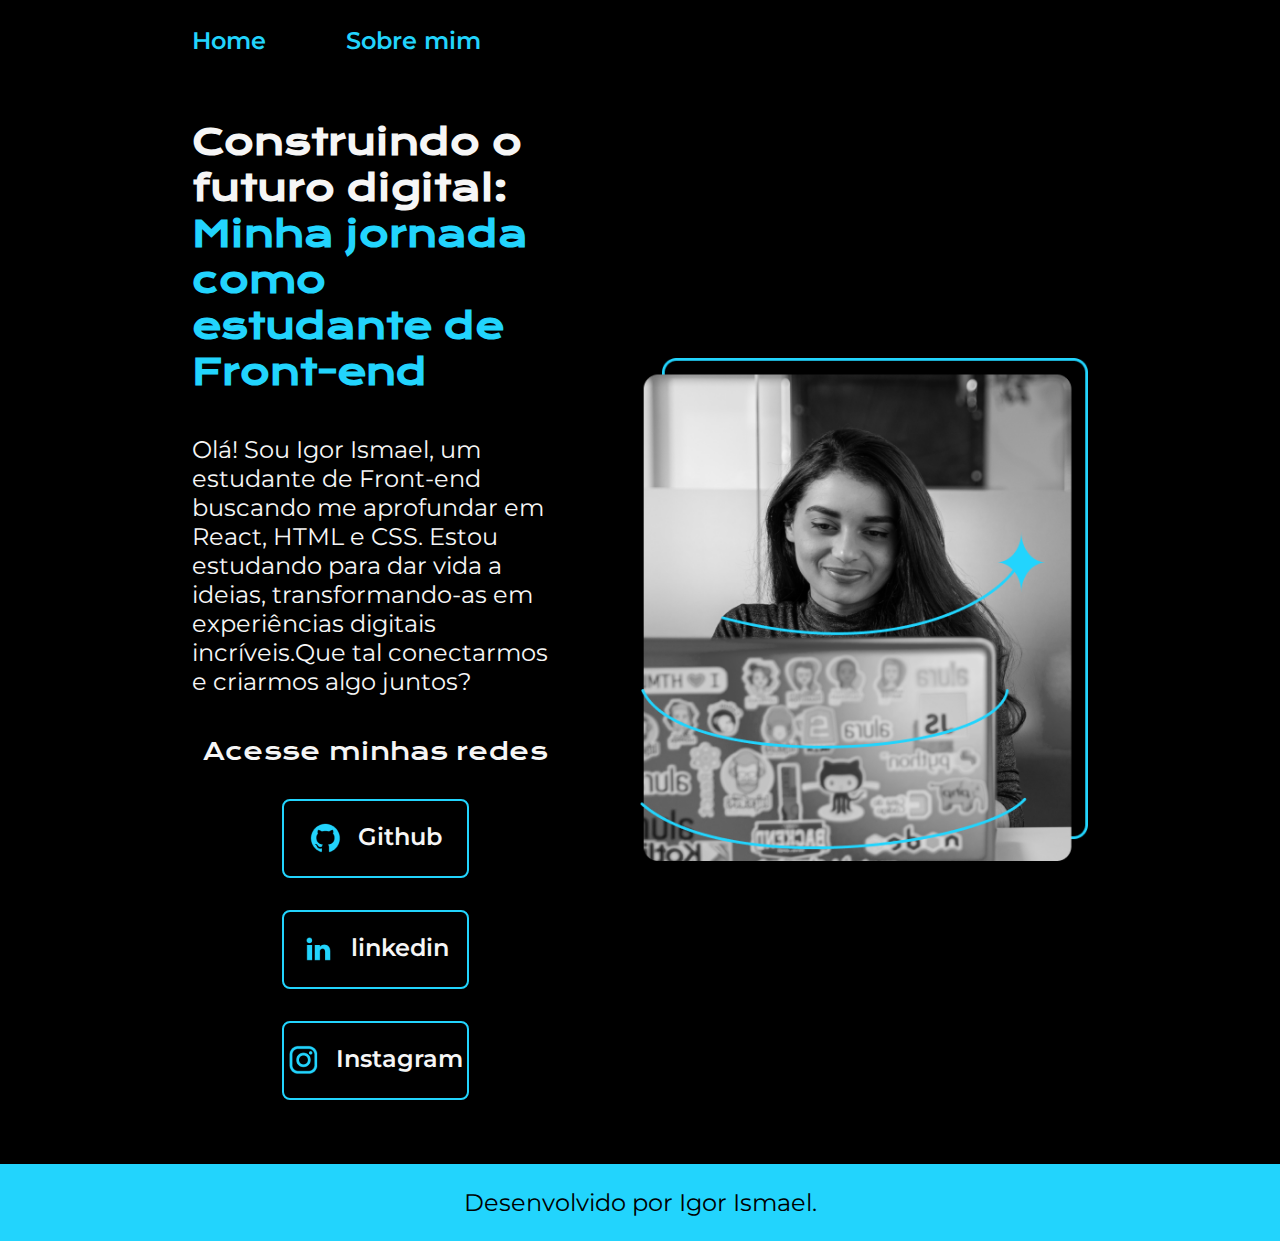
<file: index.html>
<!DOCTYPE html>
<html lang="pt-br">

<head>
    <meta charset="UTF-8">
    <meta http-equiv="X-UA-Compatible" content="IE=edge">
    <meta name="viewport" content="width=device-width, initial-scale=1.0">
    <title>Portifolio</title>
    <link rel="stylesheet" href="./styles/style.css">
</head>

<body>
    <header class="cabecalho">
        <nav class="cabecalho__menu">
            <a class="cabecalho__menu__link" href="index.html">Home</a>
            <a class="cabecalho__menu__link" href="about.html">Sobre mim</a>
        </nav>
    </header>
    <main class="apresentacao">
        <section class="apresentacao__conteudo">
            <h1 class="apresentacao__conteudo__titulo">
            Construindo o futuro digital: <strong class="titulo-destaque">Minha jornada como estudante de Front-end</strong>
            </h1>
            <p class="apresentacao__conteudo__texto">Olá! Sou Igor Ismael, um estudante de Front-end buscando me aprofundar em React, HTML e CSS. Estou estudando para dar vida a ideias, transformando-as em
            experiências digitais incríveis.Que tal conectarmos e criarmos algo juntos?</p>
            <div class="apresentacao__links">
                <h2 class="apresentacao__links__subtitulo">Acesse minhas redes</h2>
                <a class="apresentacao__links__navegacao" href="https://github.com/IgorIsmael2" target="_blank">
                    <img src="./assets/github.png">
                    Github
                </a>
                <a class="apresentacao__links__navegacao" href="https://www.linkedin.com/in/igor-ismael-1477a3324/" target="_blank">
                    <img src="./assets/linkedin.png">
                    linkedin
                </a>
                <a class="apresentacao__links__navegacao" href="https://www.instagram.com/igor_ismaell22/" target="_blank">
                    <img src="assets/instagram.png">
                    Instagram
                </a>
            </div>
        </section>
        <img class="apresentacao__imagem" src="./assets/foto.png" alt="Foto de uma mulher programando">
    </main>
    <footer class="rodape">
        <p>Desenvolvido por Igor Ismael.</p>
    </footer>
</body>

</html>
</file>
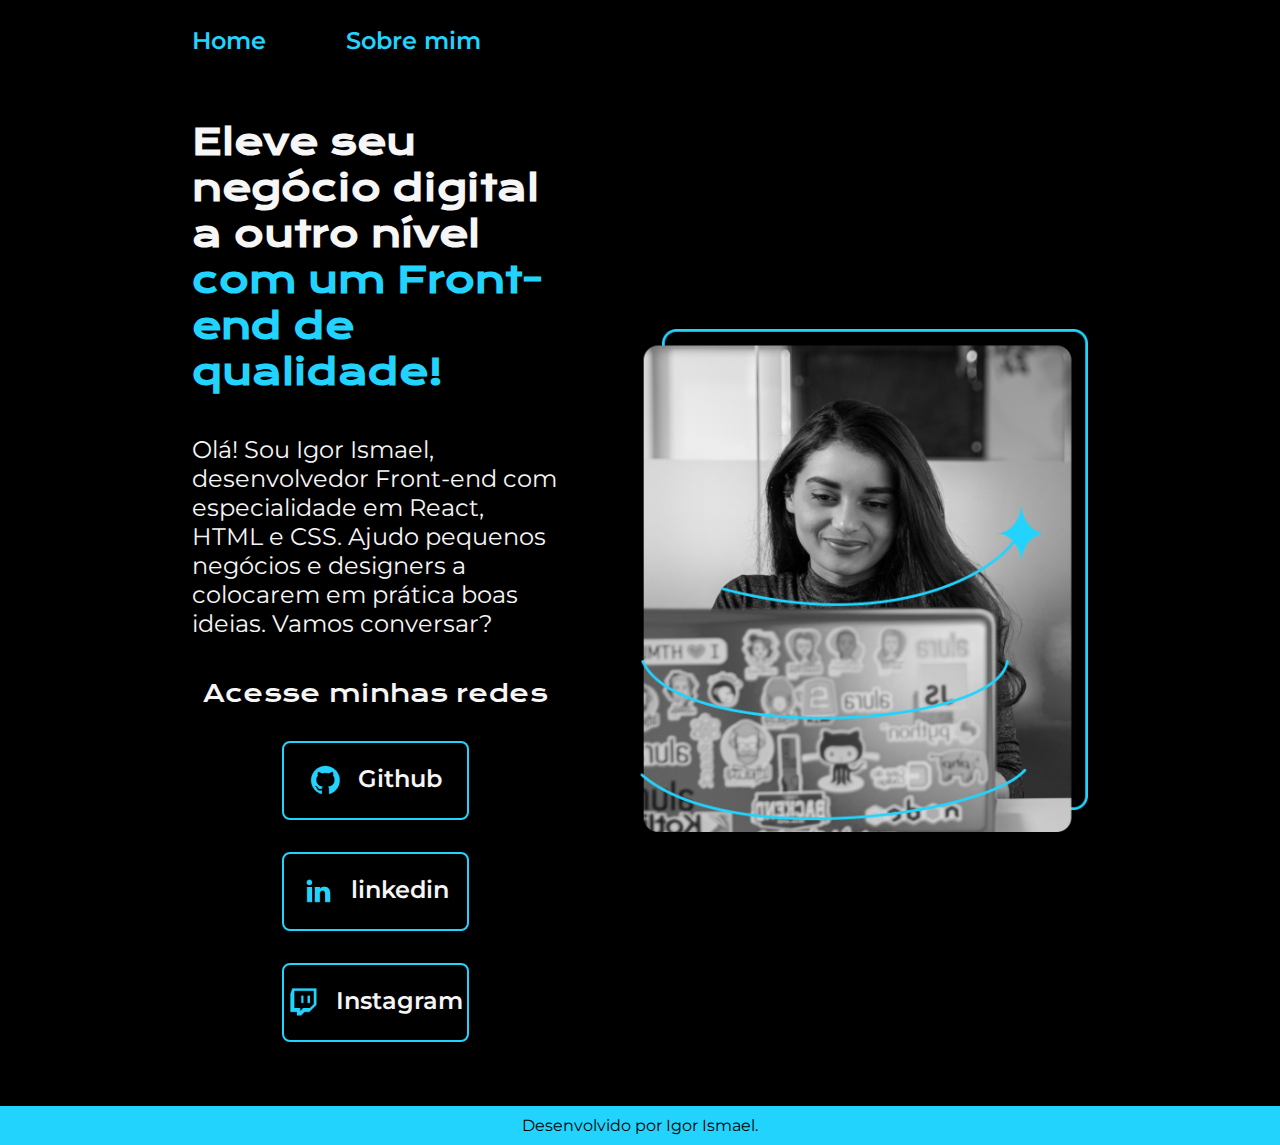
<file: portifolio/index.html>
<!DOCTYPE html>
<html lang="pt-br">

<head>
    <meta charset="UTF-8">
    <meta http-equiv="X-UA-Compatible" content="IE=edge">
    <meta name="viewport" content="width=device-width, initial-scale=1.0">
    <title>Portifolio</title>
    <link rel="stylesheet" href="./styles/style.css">
</head>

<body>
    <header class="cabecalho">
        <nav class="cabecalho__menu">
            <a class="cabecalho__menu__link" href="index.html">Home</a>
            <a class="cabecalho__menu__link" href="about.html">Sobre mim</a>
        </nav>
    </header>
    <main class="apresentacao">
        <section class="apresentacao__conteudo">
            <h1 class="apresentacao__conteudo__titulo">Eleve seu negócio digital a outro nível <strong 
            class="titulo-destaque">com um Front-end de qualidade!
            </strong></h1>
            <p class="apresentacao__conteudo__texto">Olá! Sou Igor Ismael, desenvolvedor
            Front-end com especialidade em React, HTML e
            CSS. Ajudo pequenos negócios e designers a
            colocarem em prática boas ideias. Vamos
            conversar?</p>
            <div class="apresentacao__links">
                <h2 class="apresentacao__links__subtitulo">Acesse minhas redes</h2>
                <a class="apresentacao__links__navegacao" href="https://github.com/IgorIsmael2">
                    <img src="./assets/github.png">
                    Github
                </a>
                <a class="apresentacao__links__navegacao" href="https://www.linkedin.com/in/igor-ismael-1477a3324/">
                    <img src="./assets/linkedin.png">
                    linkedin
                </a>
                <a class="apresentacao__links__navegacao" href="https://www.instagram.com/igor_ismaell22/">
                    <img src="./assets/twitch.png">
                    Instagram
                </a>
            </div>
        </section>
        <img class="apresentacao__imagem" src="./assets/foto.png" alt="Foto de uma mulher programando">
    </main>
    <footer class="rodape">
        <p>Desenvolvido por Igor Ismael.</p>
    </footer>
</body>

</html>
</file>
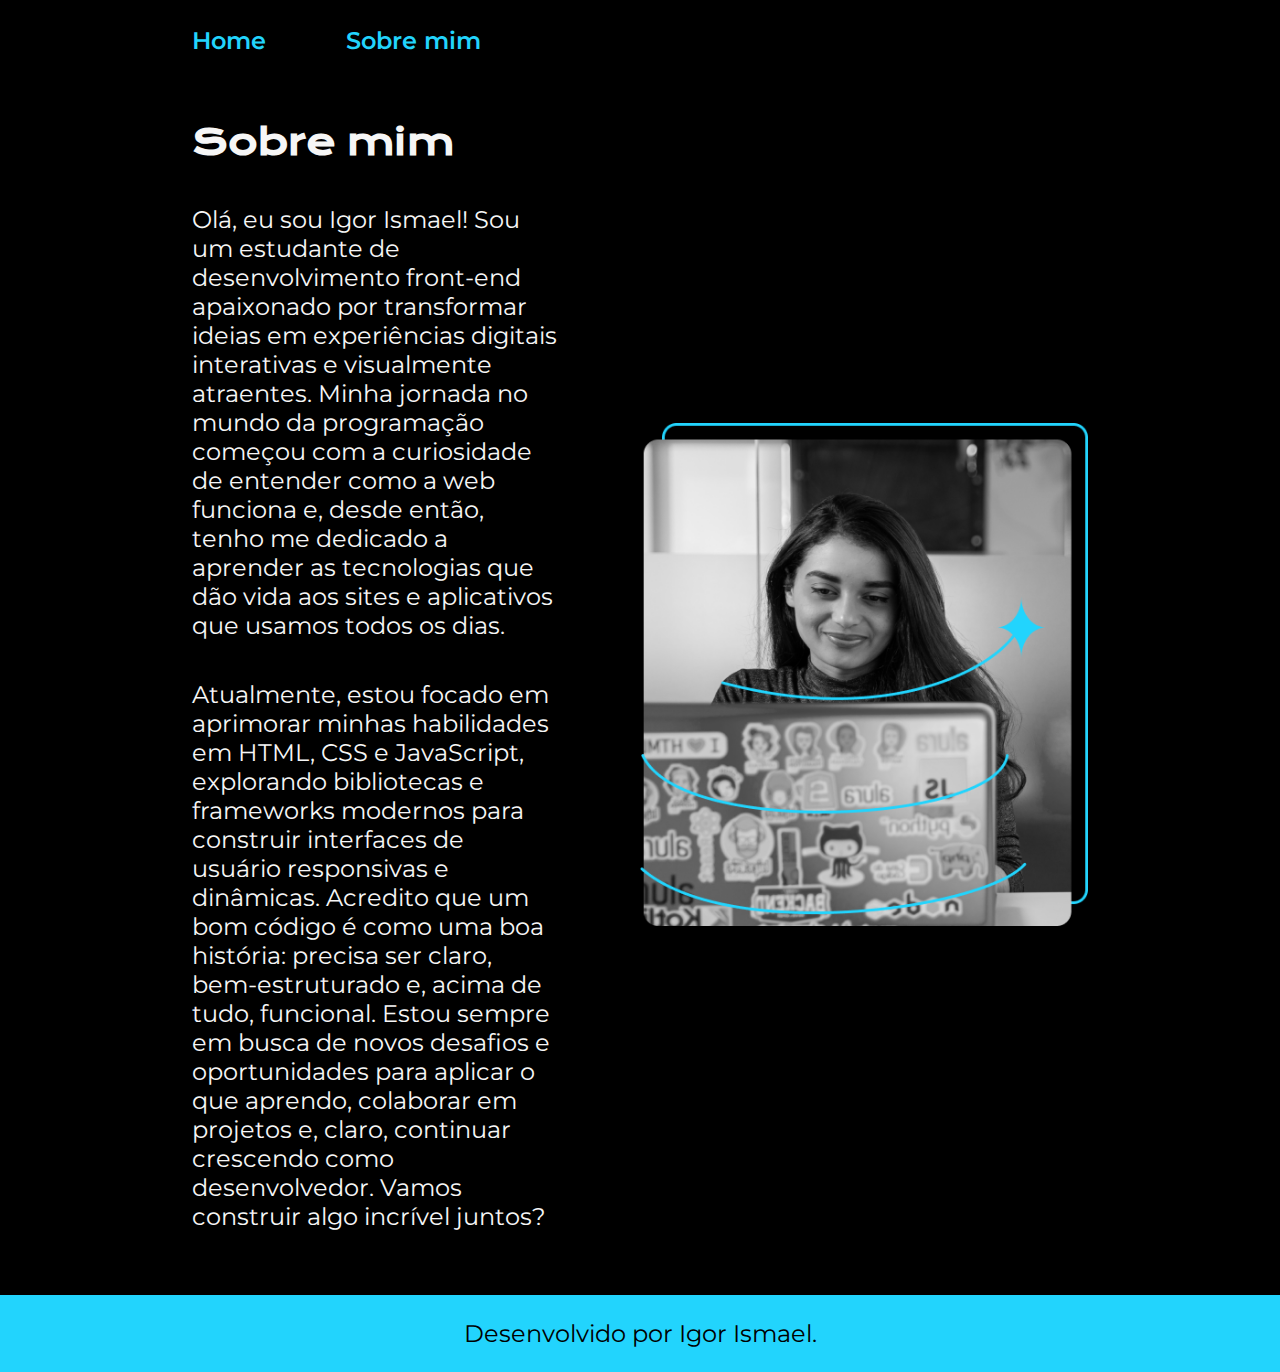
<file: about.html>
<!DOCTYPE html>
<html lang="pt-br">

<head>
    <meta charset="UTF-8">
    <meta http-equiv="X-UA-Compatible" content="IE=edge">
    <meta name="viewport" content="width=device-width, initial-scale=1.0">
    <title>Sobre mim</title>
    <link rel="stylesheet" href="./styles/style.css">
</head>

<body>
    <header class="cabecalho">
        <nav class="cabecalho__menu">
            <a class="cabecalho__menu__link" href="index.html">Home</a>
            <a class="cabecalho__menu__link" href="about.html">Sobre mim</a>
        </nav>
    </header>

    <main class="apresentacao">
        <section class="apresentacao__conteudo">
            <h1 class="apresentacao__conteudo__titulo">Sobre mim</h1>
            <p class="apresentacao__conteudo__texto">Olá, eu sou  Igor Ismael!
Sou um estudante de desenvolvimento front-end apaixonado por transformar ideias em experiências digitais interativas e visualmente atraentes. Minha jornada no mundo da programação começou com a curiosidade de entender como a web funciona e, desde então, tenho me dedicado a aprender as tecnologias que dão vida aos sites e aplicativos que usamos todos os dias.

<p class="apresentacao__conteudo__texto">
    Atualmente, estou focado em aprimorar minhas habilidades em HTML, CSS e JavaScript, explorando bibliotecas e frameworks modernos para construir interfaces de usuário responsivas e dinâmicas.
    
    Acredito que um bom código é como uma boa história: precisa ser claro, bem-estruturado e, acima de tudo, funcional. Estou sempre em busca de novos desafios e oportunidades para aplicar o que aprendo, colaborar em projetos e, claro, continuar crescendo como desenvolvedor.
    
    Vamos construir algo incrível juntos?
</p>
        </section>
        <img class="apresentacao__imagem" src="./assets/foto.png" alt="Foto de uma mulher programando">
    </main>

    <footer class="rodape">
        <p>Desenvolvido por Igor Ismael.</p>
    </footer>
</body>

</html>
</file>
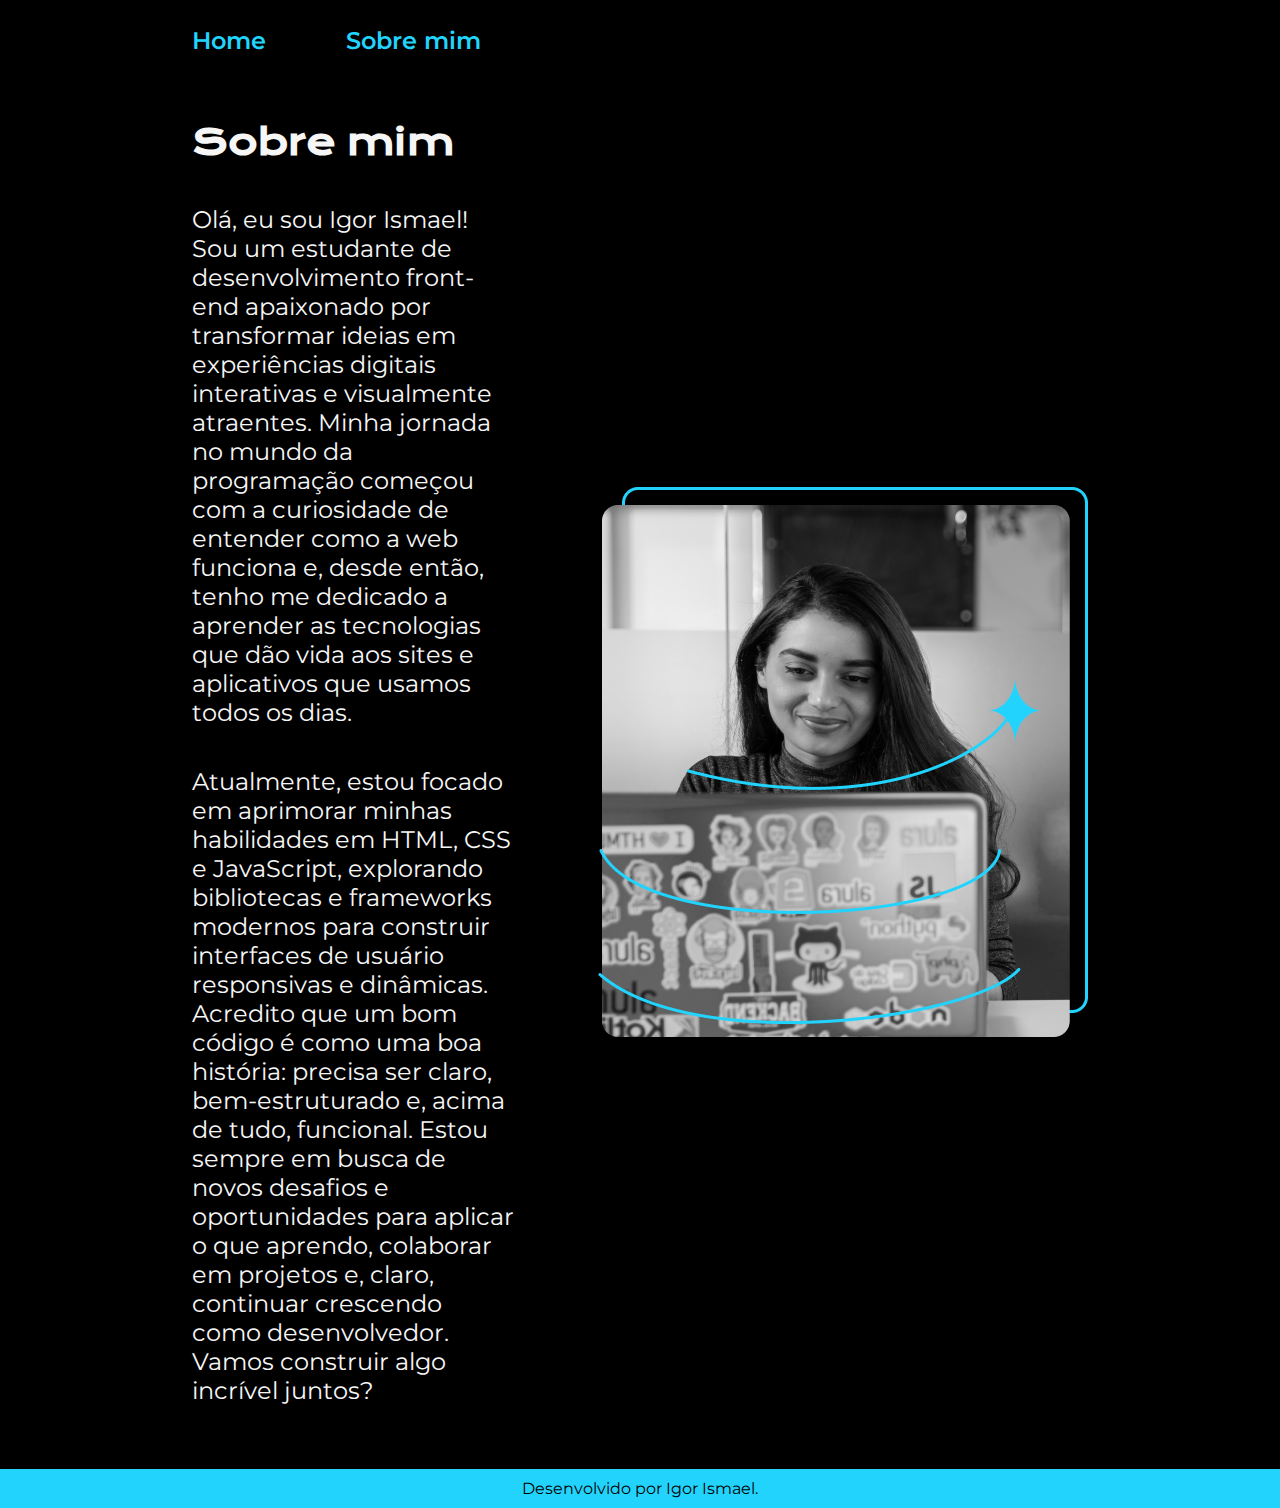
<file: portifolio/about.html>
<!DOCTYPE html>
<html lang="pt-br">

<head>
    <meta charset="UTF-8">
    <meta http-equiv="X-UA-Compatible" content="IE=edge">
    <meta name="viewport" content="width=device-width, initial-scale=1.0">
    <title>Sobre mim</title>
    <link rel="stylesheet" href="./styles/style.css">
</head>

<body>
    <header class="cabecalho">
        <nav class="cabecalho__menu">
            <a class="cabecalho__menu__link" href="index.html">Home</a>
            <a class="cabecalho__menu__link" href="about.html">Sobre mim</a>
        </nav>
    </header>

    <main class="apresentacao">
        <section class="apresentacao__conteudo">
            <h1 class="apresentacao__conteudo__titulo">Sobre mim</h1>
            <p class="apresentacao__conteudo__texto">Olá, eu sou  Igor Ismael!
Sou um estudante de desenvolvimento front-end apaixonado por transformar ideias em experiências digitais interativas e visualmente atraentes. Minha jornada no mundo da programação começou com a curiosidade de entender como a web funciona e, desde então, tenho me dedicado a aprender as tecnologias que dão vida aos sites e aplicativos que usamos todos os dias.

<p class="apresentacao__conteudo__texto">
    Atualmente, estou focado em aprimorar minhas habilidades em HTML, CSS e JavaScript, explorando bibliotecas e frameworks modernos para construir interfaces de usuário responsivas e dinâmicas.
    
    Acredito que um bom código é como uma boa história: precisa ser claro, bem-estruturado e, acima de tudo, funcional. Estou sempre em busca de novos desafios e oportunidades para aplicar o que aprendo, colaborar em projetos e, claro, continuar crescendo como desenvolvedor.
    
    Vamos construir algo incrível juntos?
</p>
        </section>
        <img src="./assets/foto.png" alt="Foto de uma mulher programando">
    </main>

    <footer class="rodape">
        <p>Desenvolvido por Igor Ismael.</p>
    </footer>
</body>

</html>
</file>
<file: styles/style.css>
@import url('https://fonts.googleapis.com/css2?family=Krona+One&family=Montserrat:wght@400;600&display=swap');

:root {
    --cor-primaria: #000000;
    --cor-secundaria: #F6F6F6;
    --cor-terciaria: #22D4FD;
    --cor-hover: #272727;

    --fonte-primaria: 'Krona One', sans-serif;
    --fonte-secundaria: 'Montserrat', sans-serif;
}

*{
    margin: 0;
    padding: 0;
}

body{
    box-sizing: border-box;
    background-color: var(--cor-primaria);
    color: var(--cor-secundaria);
}
.cabecalho{
    padding: 2% 0% 0% 15%;
}
.cabecalho__menu{
    display: flex;
    gap: 80px;
}
.cabecalho__menu__link{
    font-family: var(--fonte-secundaria);
    font-size: 1.5rem;
    font-weight: 600;
    color: var(--cor-terciaria);
    text-decoration: none;
}
.apresentacao{
    padding: 5% 15%;
    display: flex;
    align-items: center;
    justify-content: space-between;
    gap: 82px;
}
.apresentacao__conteudo{
    width: 50%;
    display: flex;
    flex-direction: column;
    gap: 40px;
}

.apresentacao__conteudo__titulo{
    font-size: 2.25rem;
    font-family: var(--fonte-primaria);
}
.titulo-destaque{
    color: var(--cor-terciaria);
}
.apresentacao__conteudo__texto{
    font-size: 1.5rem;
    font-family: var(--fonte-secundaria);
}

.apresentacao__links{
    display: flex;
    flex-direction: column;
    justify-content: space-between;
    align-items: center;
    gap: 32px;
}
.apresentacao__links__subtitulo{
    font-family: var(--fonte-primaria);
    font-weight: 400;
    font-size: 1.5rem;
}
.apresentacao__links__navegacao{
    display: flex;
    justify-content: center;
    gap: 16px;
    border: 2px solid var(--cor-terciaria);
    width: 50%;
    text-align: center;
    border-radius: 8px;
    font-size: 1.5rem;
    font-weight: 600;
    padding: 21.5px 0;
    text-decoration: none;
    color: var(--cor-secundaria);
    font-family: var(--fonte-secundaria);
}
.apresentacao__links__navegacao:hover{
    background-color: var(--cor-hover);
}

.apresentacao__imagem{
    width: 50%;
    
}
.rodape{
    color: var(--cor-primaria);
    background-color: var(--cor-terciaria);
    padding: 24px;
    text-align: center;
    font-family: var(--fonte-secundaria);
    font-size: 1.5rem;
    font-weight: 400;
}

@media (max-width: 1023px) {
     .cabecalho {
        padding: 10%; ;        
    }

      .cabecalho__menu {
        justify-content: center;
    }

    .apresentacao {
        flex-direction: column-reverse;  
        padding: 5%;  
    }

    .apresentacao__conteudo {
        width: auto;
    }
   

  
}
</file>
<file: portifolio/styles/style.css>
@import url('https://fonts.googleapis.com/css2?family=Krona+One&family=Montserrat:wght@400;600&display=swap');

:root {
    --cor-primaria: #000000;
    --cor-secundaria: #F6F6F6;
    --cor-terciaria: #22D4FD;
    --cor-hover: #272727;

    --fonte-primaria: 'Krona One', sans-serif;
    --fonte-secundaria: 'Montserrat', sans-serif;
}

*{
    margin: 0;
    padding: 0;
}

body{
    box-sizing: border-box;
    background-color: var(--cor-primaria);
    color: var(--cor-secundaria);
}
.cabecalho{
    padding: 2% 0% 0% 15%;
}
.cabecalho__menu{
    display: flex;
    gap: 80px;
}
.cabecalho__menu__link{
    font-family: var(--fonte-secundaria);
    font-size: 1.5rem;
    font-weight: 600;
    color: var(--cor-terciaria);
    text-decoration: none;
}
.apresentacao{
    padding: 5% 15%;
    display: flex;
    align-items: center;
    justify-content: space-between;
    gap: 82px;
}
.apresentacao__conteudo{
    width: 50%;
    display: flex;
    flex-direction: column;
    gap: 40px;
}

.apresentacao__conteudo__titulo{
    font-size: 2.25rem;
    font-family: var(--fonte-primaria);
}
.titulo-destaque{
    color: var(--cor-terciaria);
}
.apresentacao__conteudo__texto{
    font-size: 1.5rem;
    font-family: var(--fonte-secundaria);
}

.apresentacao__links{
    display: flex;
    flex-direction: column;
    justify-content: space-between;
    align-items: center;
    gap: 32px;
}
.apresentacao__links__subtitulo{
    font-family: var(--fonte-primaria);
    font-weight: 400;
    font-size: 1.5rem;
}
.apresentacao__links__navegacao{
    display: flex;
    justify-content: center;
    gap: 16px;
    border: 2px solid var(--cor-terciaria);
    width: 50%;
    text-align: center;
    border-radius: 8px;
    font-size: 1.5rem;
    font-weight: 600;
    padding: 21.5px 0;
    text-decoration: none;
    color: var(--cor-secundaria);
    font-family: var(--fonte-secundaria);
}
.apresentacao__links__navegacao:hover{
    background-color: var(--cor-hover);
}

.apresentacao__imagem{
    width: 50%;
    
}
.rodape{
    color: var(--cor-primaria);
    background-color: var(--cor-terciaria);
    padding: 10px;
    text-align: center;
    font-family: var(--fonte-secundaria);
    font-size: 1rem;
    font-weight: 400;
}

@media (max-width: 1023px) {
     .cabecalho {
        padding: 10%; ;        
    }

      .cabecalho__menu {
        justify-content: center;
    }

    .apresentacao {
        flex-direction: column-reverse;  
        padding: 5%;  
    }

    .apresentacao__conteudo {
        width: auto;
    }
   

  
}
</file>
